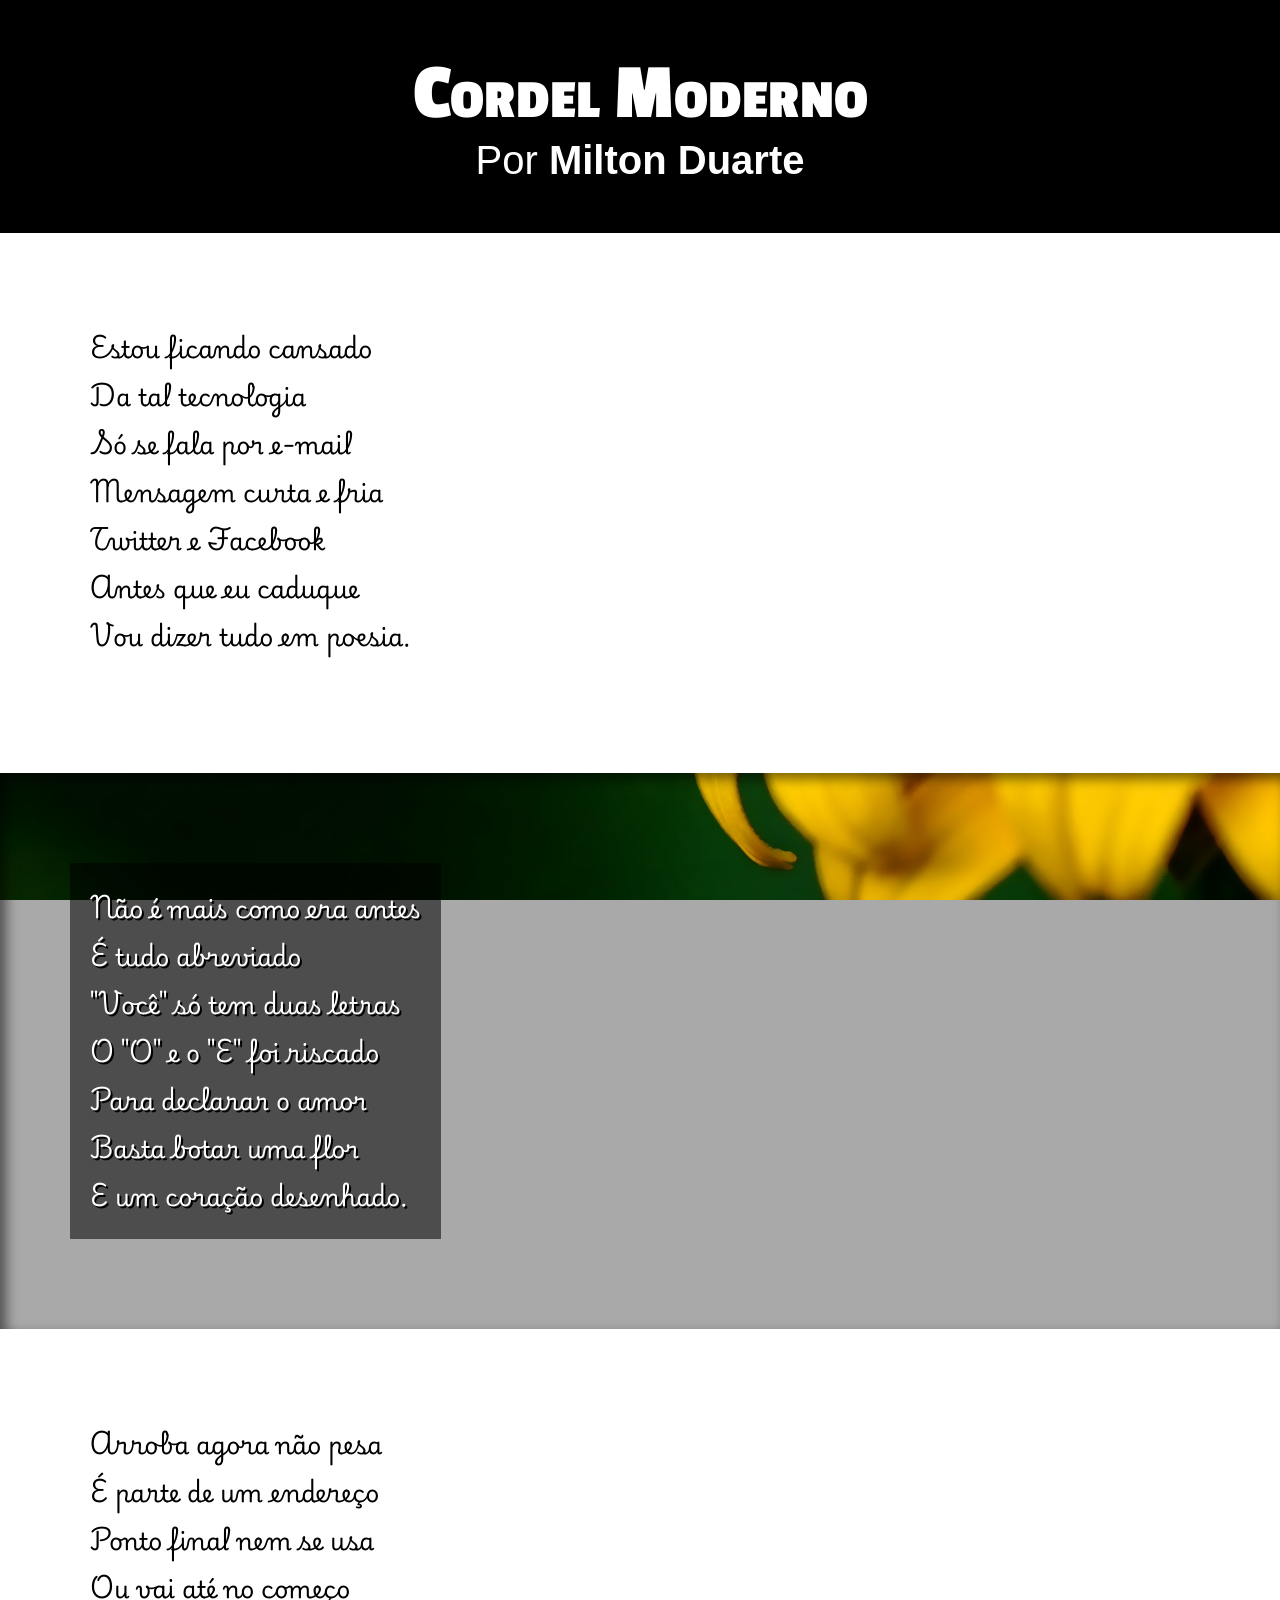
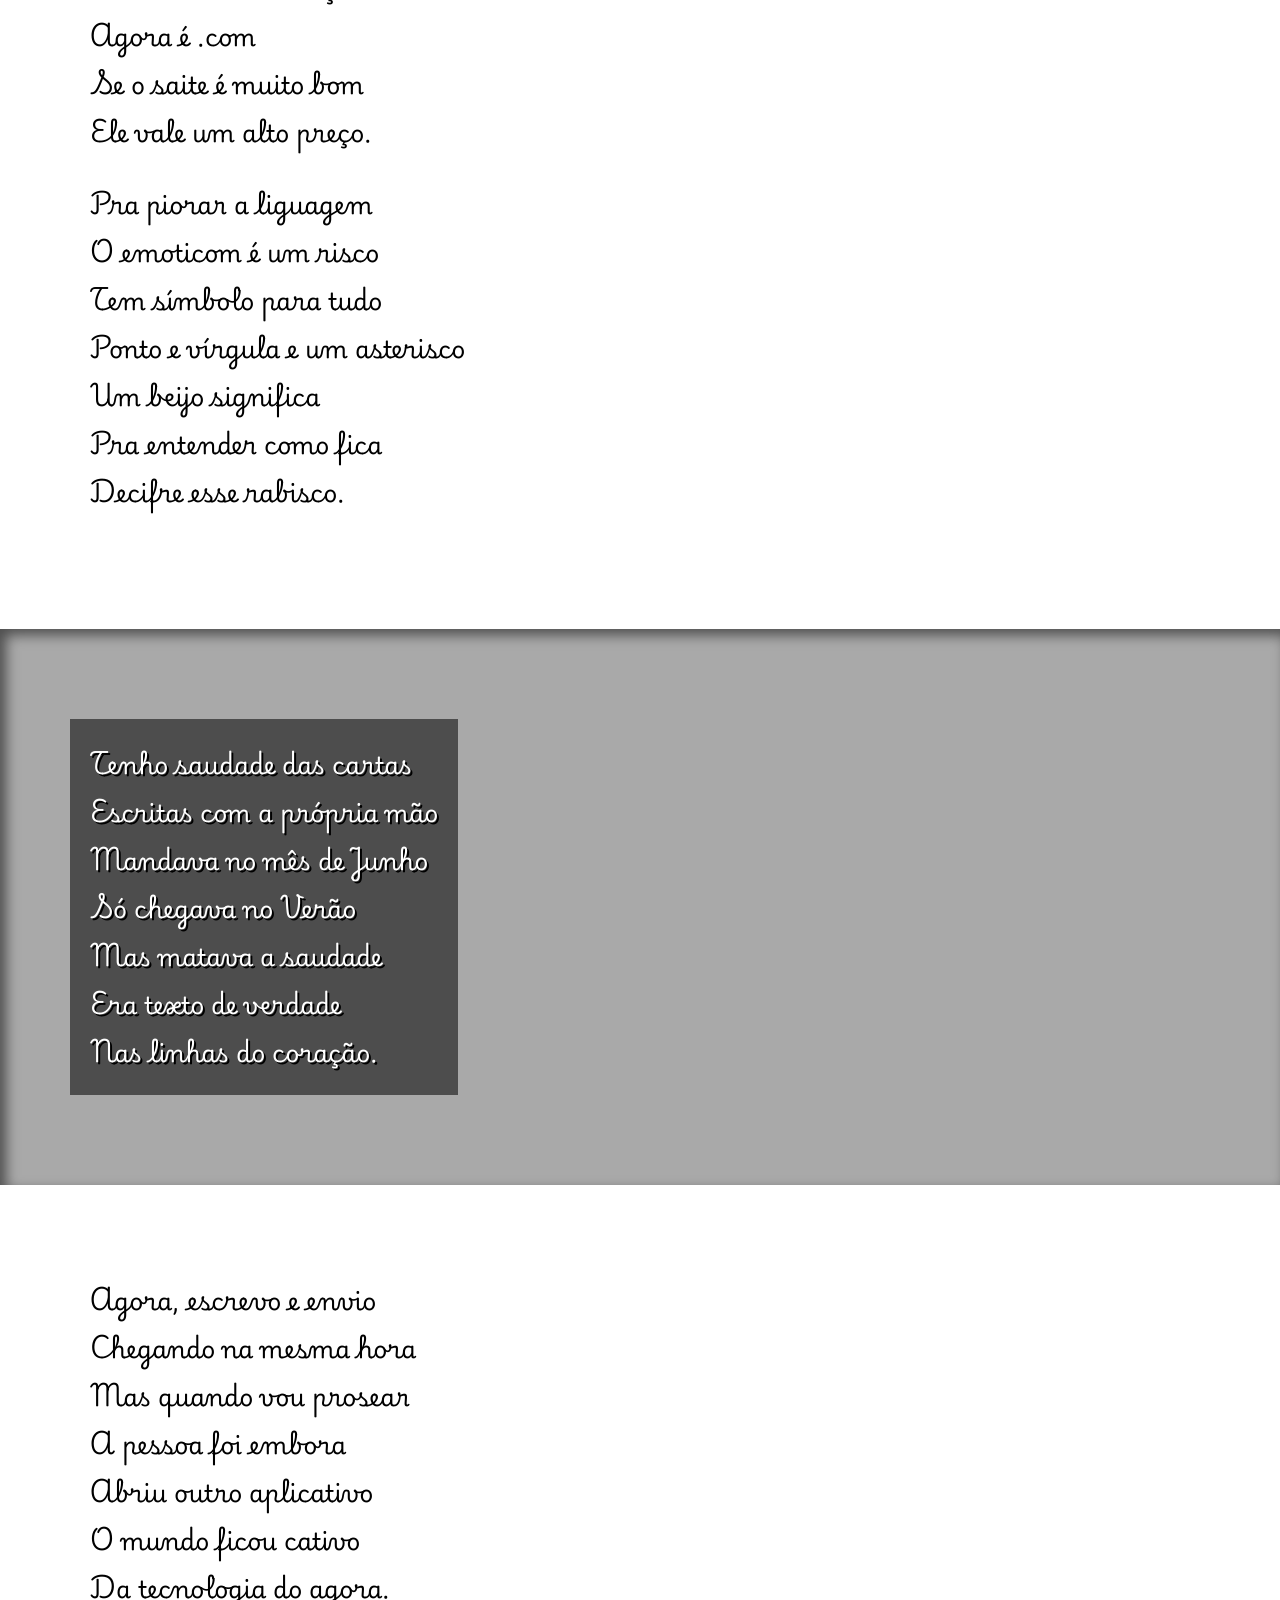
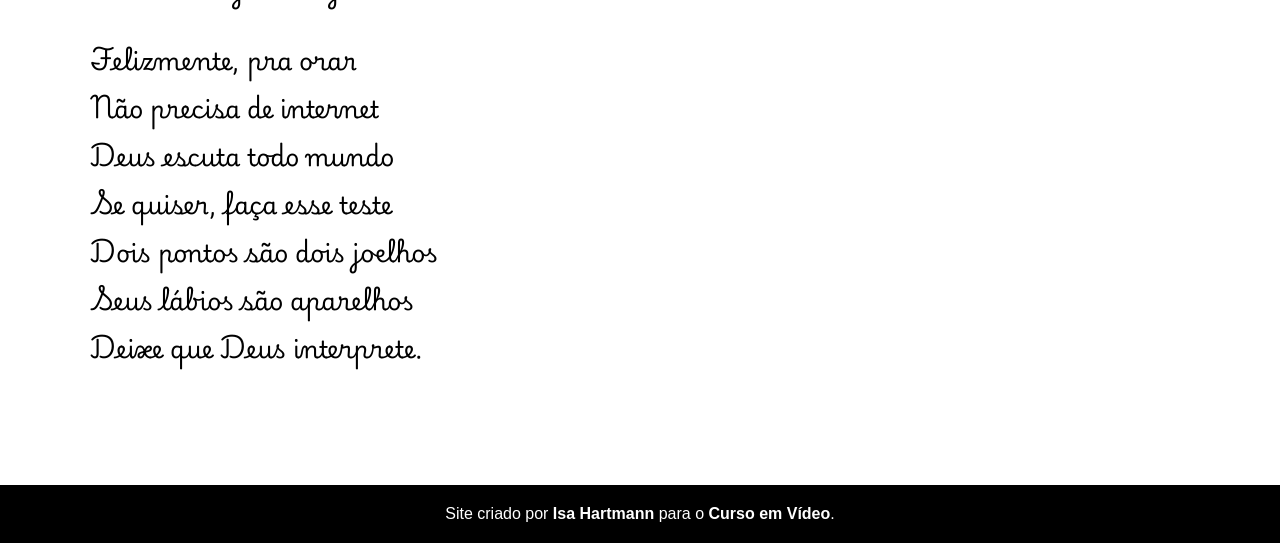
<file: m03/cap-20/projeto-cordel/index.html>
<!DOCTYPE html>
<html lang="pt-br">
<head>
    <meta charset="UTF-8">
    <meta name="viewport" content="width=device-width, initial-scale=1.0">
    <title>Cordel Moderno</title>
    <link rel="stylesheet" href="estilo/style.css">
</head>
<body>
    <header>
        <h1>Cordel Moderno</h1>
        <p>Por <a href="https://www.recantodasletras.com.br/poesias/3186743" target="_blank">Milton Duarte</a></p>
    </header>

    <section class="normal">
        <p>
            Estou ficando cansado <br>
            Da tal tecnologia <br>
            Só se fala por e-mail <br>
            Mensagem curta e fria <br>
            Twitter e Facebook <br>
            Antes que eu caduque <br>
            Vou dizer tudo em poesia.
        </p>
    </section>

    <section class="imagem" id="img01">
        <p>
            Não é mais como era antes <br>
            É tudo abreviado <br>
            "Você" só tem duas letras <br>
            O "O" e o "E" foi riscado <br>
            Para declarar o amor <br>
            Basta botar uma flor <br>
            E um coração desenhado.
        </p>
    </section>


    <section class="normal">
        <p>
            Arroba agora não pesa <br>
            É parte de um endereço <br>
            Ponto final nem se usa <br>
            Ou vai até no começo <br>
            Agora é .com <br>
            Se o saite é muito bom <br>
            Ele vale um alto preço. <br>
        </p>

        <p>
            Pra piorar a liguagem <br>
            O emoticom é um risco <br>
            Tem símbolo para tudo <br>
            Ponto e vírgula e um asterisco <br>
            Um beijo significa <br>
            Pra entender como fica <br>
            Decifre esse rabisco.
        </p>
    </section>

    <section class="imagem" id="img02">
        <p>
            Tenho saudade das cartas <br>
            Escritas com a própria mão <br>
            Mandava no mês de Junho<br>
            Só chegava no Verão<br>
            Mas matava a saudade<br>
            Era texto de verdade<br>
            Nas linhas do coração.
        </p>
    </section>

    <section class="normal">
        <p>
            Agora, escrevo e envio<br>
            Chegando na mesma hora<br>
            Mas quando vou prosear<br>
            A pessoa foi embora<br>
            Abriu outro aplicativo<br>
            O mundo ficou cativo<br>
            Da tecnologia do agora.<br>
        </p>

        <p>
            Felizmente, pra orar<br>
            Não precisa de internet<br>
            Deus escuta todo mundo<br>
            Se quiser, faça esse teste<br>
            Dois pontos são dois joelhos<br>
            Seus lábios são aparelhos<br>
            Deixe que Deus interprete.
        </p>
    </section>

    <footer>
        <p>Site criado por <a href="https://github.com/ikahartmann" target="_blank">Isa Hartmann</a> para o <a href="https://www.cursoemvideo.com/" target="_blank">Curso em Vídeo</a>.</p>
    </footer>
</body>
</html>
</file>
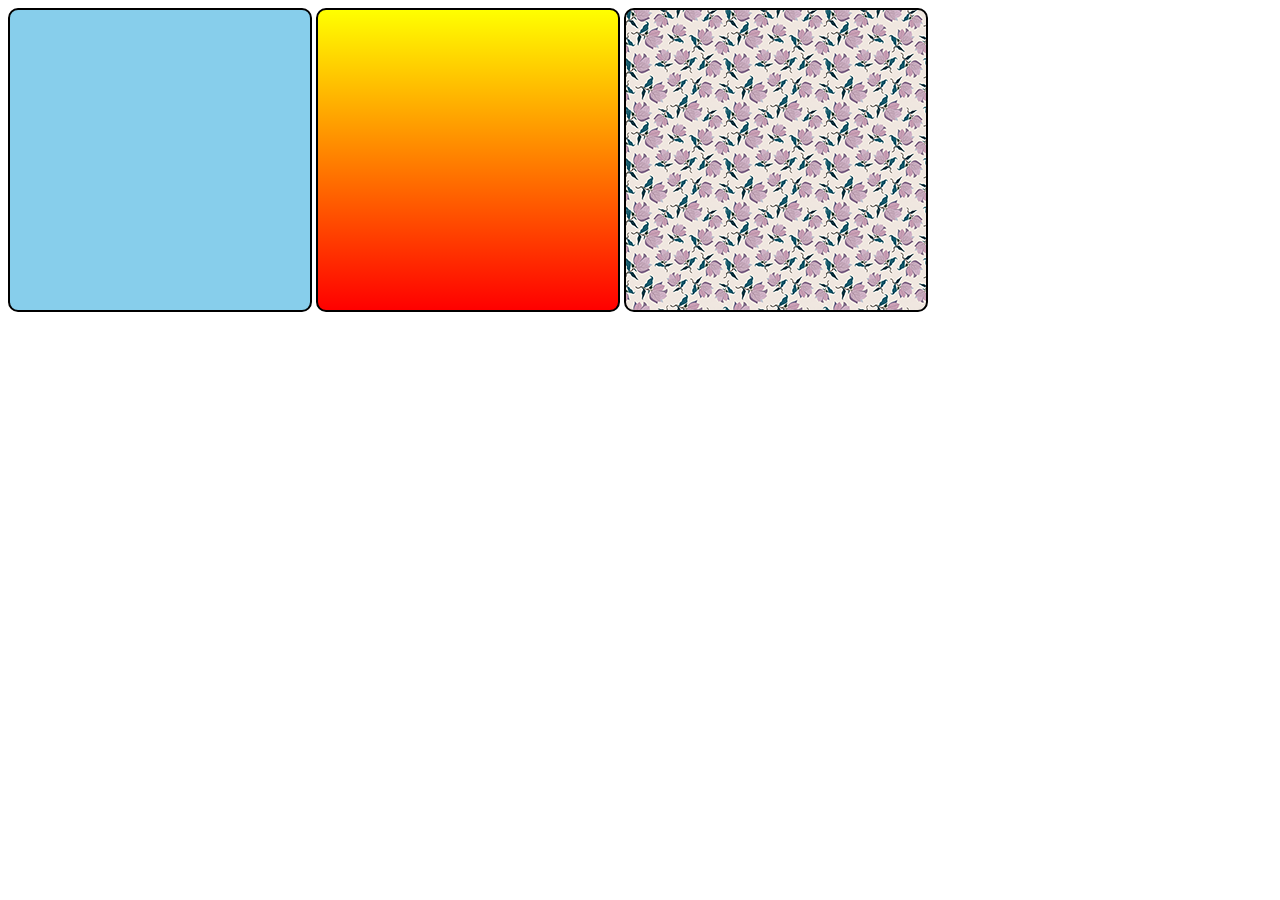
<file: m03/exerc022/fundo001.html>
<!DOCTYPE html>
<html lang="pt-br">
<head>
    <meta charset="UTF-8">
    <meta name="viewport" content="width=device-width, initial-scale=1.0">
    <title>Teste de Imagem de Fundo</title>
    <style>
        div.quadrado {
            display: inline-block;
            border: 2px solid black;
            border-radius: 10px;
            background-color: lightgray;
            width: 300px;
            height: 300px;
        }

        div#q1{
            background-color: skyblue;
        }

        div#q2{
            background-image: linear-gradient(to bottom, yellow, red);
        }

        div#q3{
            background-image: url('imagens/pattern003.png');
        }
    </style>
</head>
<body>
    <div class="quadrado" id="q1">

    </div>
    <div class="quadrado" id="q2">

    </div>
    <div class="quadrado" id="q3">

    </div>
</body>
</html>
</file>
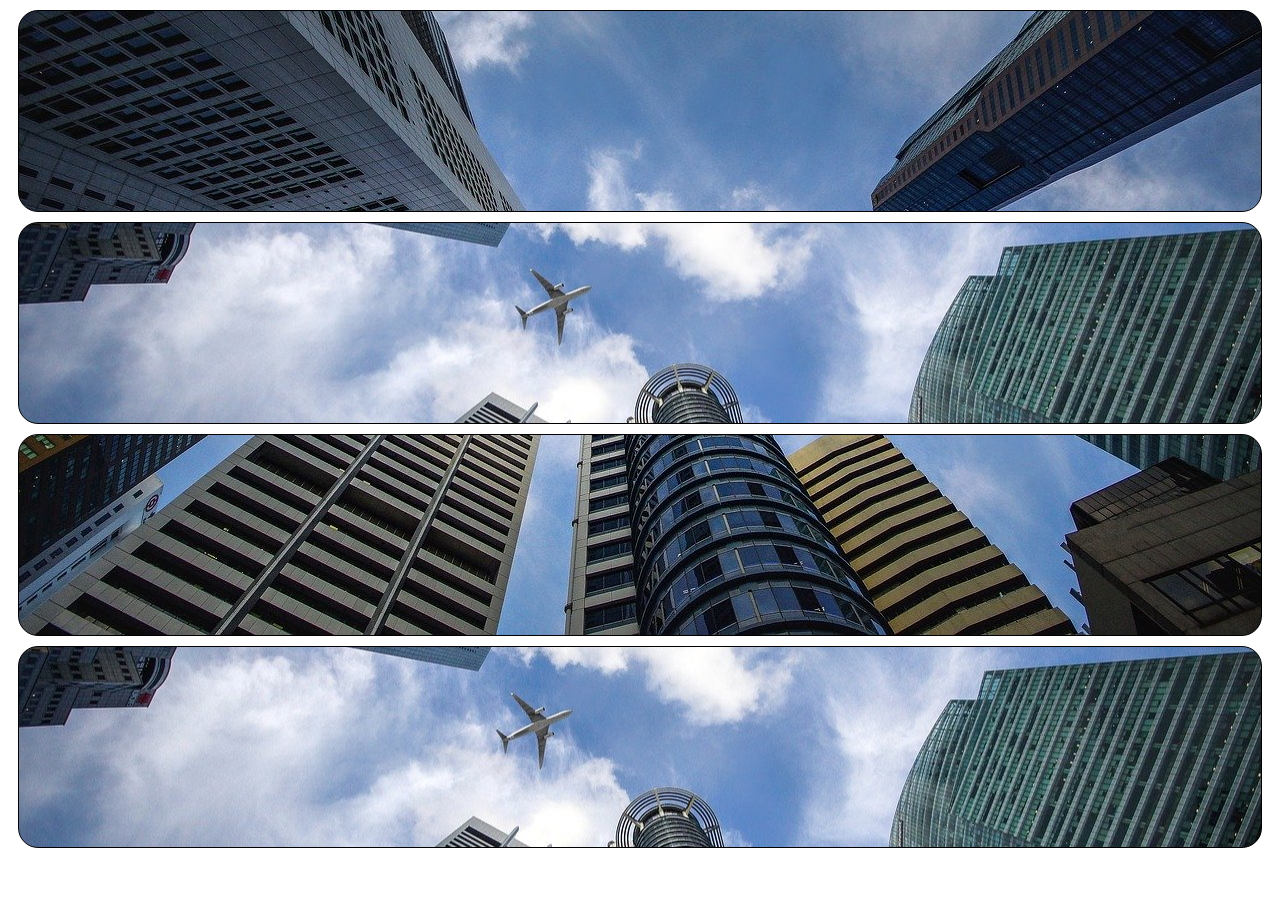
<file: m03/exerc022/fundo003.html>
<!DOCTYPE html>
<html lang="pt-br">
<head>
    <meta charset="UTF-8">
    <meta name="viewport" content="width=device-width, initial-scale=1.0">
    <title>Posição dos Fundos</title>
    <style>
        div.bloco {
            background-image: url('imagens/wallpaper002.jpg');
            height: 200px;
            border: 1px solid black;
            border-radius: 20px;
            margin: 10px;
        }

        div#q1{
            background-position: left top;
        }

        div#q2{
            background-position: left center;
        }

        div#q3{
            background-position: right bottom;
        }

        div#q4{
            background-position: center center;
        }
    </style>
</head>
<body>
    <div class="bloco" id="q1">

    </div>

    <div class="bloco" id="q2">
        
    </div>

    <div class="bloco" id="q3">
        
    </div>

    <div class="bloco" id="q4">
        
    </div>
</body>
</html>
</file>
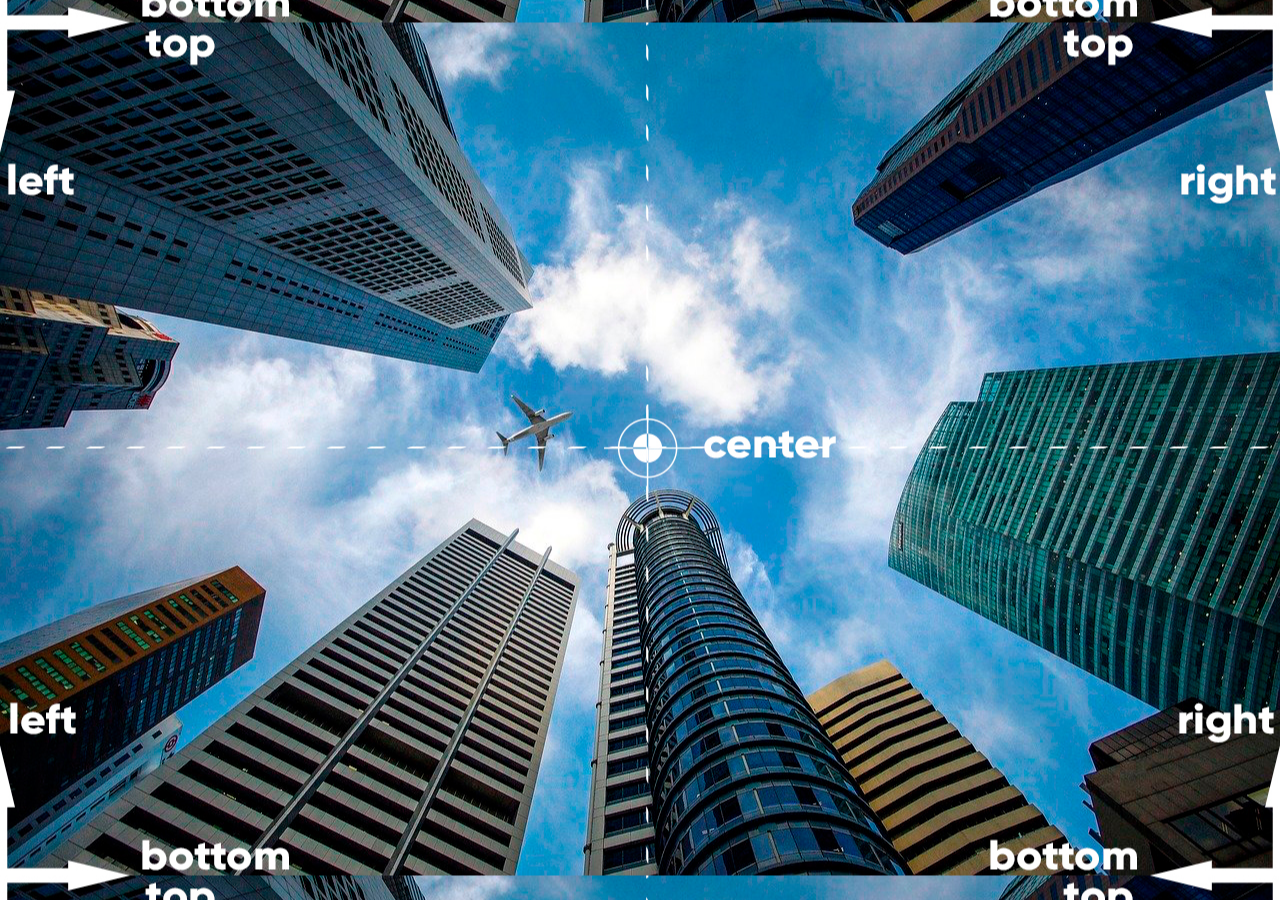
<file: m03/exerc022/fundo005.html>
<!DOCTYPE html>
<html lang="pt-BR">
<head>
    <meta charset="UTF-8">
    <meta name="viewport" content="width=device-width, initial-scale=1.0">
    <title>Posicionamento 2</title>
    <style>
        body {
            height: 98vh;
            background-image: url('imagens/wallpaper003.jpg');
            background-position: center center;
            
        }
    </style>
</head>
<body>
    
</body>
</html>
</file>
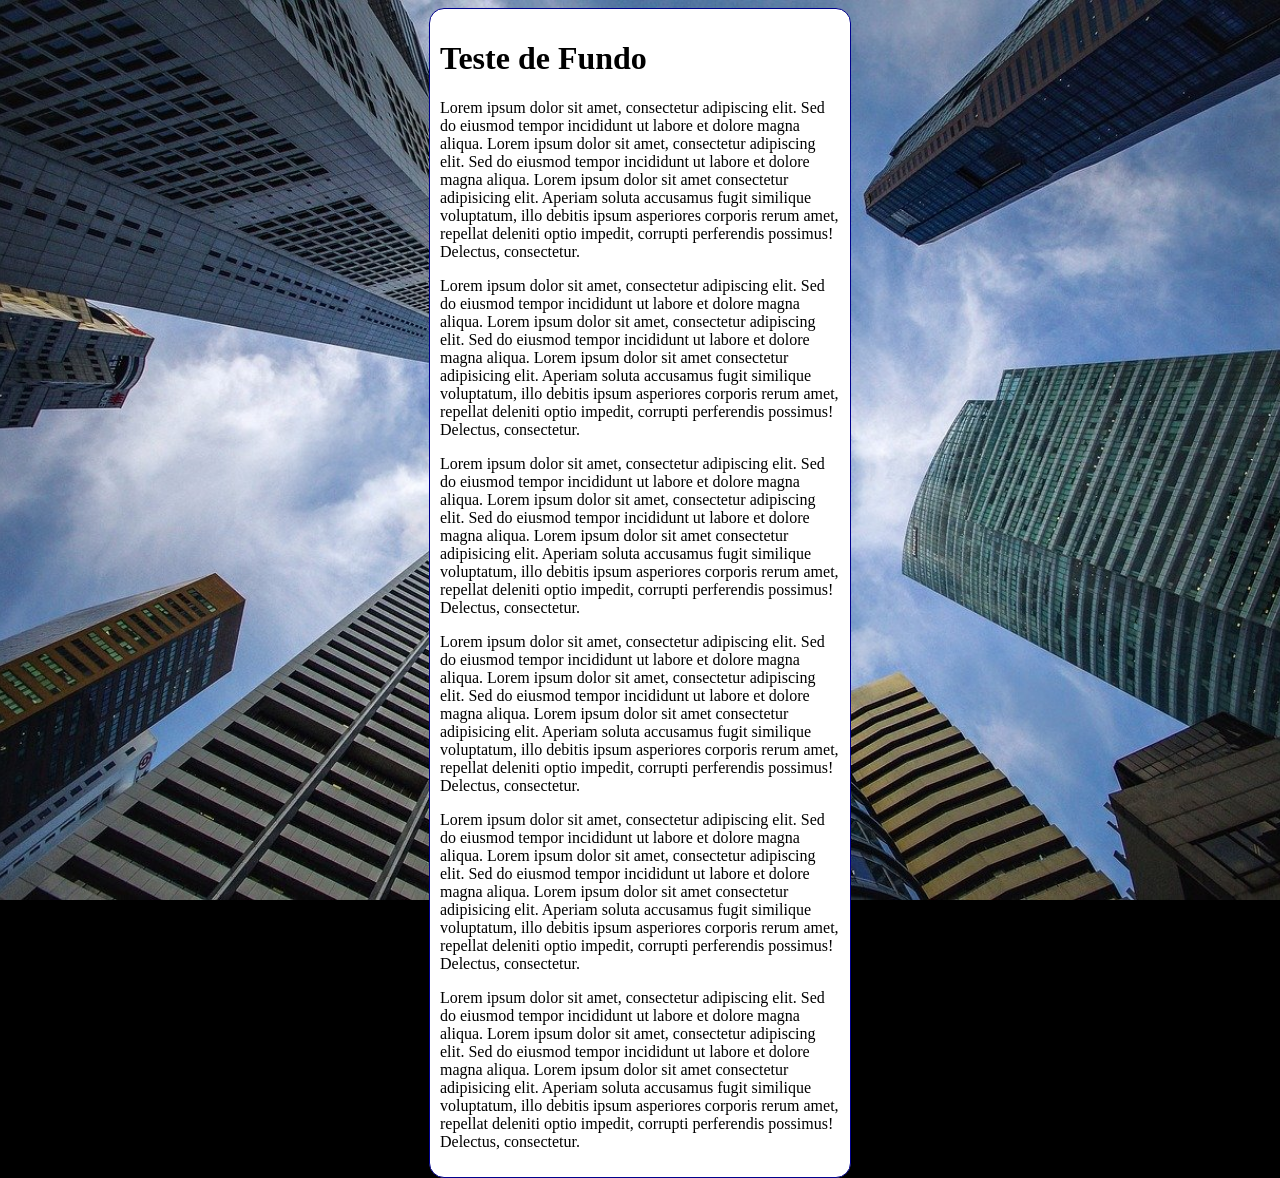
<file: m03/exerc022/fundo006.html>
<!DOCTYPE html>
<html lang="pt-br">
<head>
    <meta charset="UTF-8">
    <meta name="viewport" content="width=device-width, initial-scale=1.0">
    <title>Fundo Fixo de Tela</title>
    <style>
        body {
            height: 100vh;
            /*background-color: black;
            background-image: url('imagens/wallpaper002.jpg');
            background-position: center center;
            background-repeat: no-repeat;
            background-size: cover;
            background-attachment: fixed;*/

            background: black url('imagens/wallpaper002.jpg') center center no-repeat fixed;
            background-size: cover;
        }
        
        main {
            background-color: white;
            max-width: 400px;
            padding: 10px;
            margin: auto;
            border: 1px solid darkblue;
            border-radius: 15px;
        }
    </style>
</head>
<body>
    <main>
        <h1>Teste de Fundo</h1>
        <p>Lorem ipsum dolor sit amet, consectetur adipiscing elit. Sed do eiusmod tempor incididunt ut labore et dolore magna aliqua. Lorem ipsum dolor sit amet, consectetur adipiscing elit. Sed do eiusmod tempor incididunt ut labore et dolore magna aliqua. Lorem ipsum dolor sit amet consectetur adipisicing elit. Aperiam soluta accusamus fugit similique voluptatum, illo debitis ipsum asperiores corporis rerum amet, repellat deleniti optio impedit, corrupti perferendis possimus! Delectus, consectetur.</p>
        <p>Lorem ipsum dolor sit amet, consectetur adipiscing elit. Sed do eiusmod tempor incididunt ut labore et dolore magna aliqua. Lorem ipsum dolor sit amet, consectetur adipiscing elit. Sed do eiusmod tempor incididunt ut labore et dolore magna aliqua. Lorem ipsum dolor sit amet consectetur adipisicing elit. Aperiam soluta accusamus fugit similique voluptatum, illo debitis ipsum asperiores corporis rerum amet, repellat deleniti optio impedit, corrupti perferendis possimus! Delectus, consectetur.</p>
        <p>Lorem ipsum dolor sit amet, consectetur adipiscing elit. Sed do eiusmod tempor incididunt ut labore et dolore magna aliqua. Lorem ipsum dolor sit amet, consectetur adipiscing elit. Sed do eiusmod tempor incididunt ut labore et dolore magna aliqua. Lorem ipsum dolor sit amet consectetur adipisicing elit. Aperiam soluta accusamus fugit similique voluptatum, illo debitis ipsum asperiores corporis rerum amet, repellat deleniti optio impedit, corrupti perferendis possimus! Delectus, consectetur.</p>
        <p>Lorem ipsum dolor sit amet, consectetur adipiscing elit. Sed do eiusmod tempor incididunt ut labore et dolore magna aliqua. Lorem ipsum dolor sit amet, consectetur adipiscing elit. Sed do eiusmod tempor incididunt ut labore et dolore magna aliqua. Lorem ipsum dolor sit amet consectetur adipisicing elit. Aperiam soluta accusamus fugit similique voluptatum, illo debitis ipsum asperiores corporis rerum amet, repellat deleniti optio impedit, corrupti perferendis possimus! Delectus, consectetur.</p>
        <p>Lorem ipsum dolor sit amet, consectetur adipiscing elit. Sed do eiusmod tempor incididunt ut labore et dolore magna aliqua. Lorem ipsum dolor sit amet, consectetur adipiscing elit. Sed do eiusmod tempor incididunt ut labore et dolore magna aliqua. Lorem ipsum dolor sit amet consectetur adipisicing elit. Aperiam soluta accusamus fugit similique voluptatum, illo debitis ipsum asperiores corporis rerum amet, repellat deleniti optio impedit, corrupti perferendis possimus! Delectus, consectetur.</p>
        <p>Lorem ipsum dolor sit amet, consectetur adipiscing elit. Sed do eiusmod tempor incididunt ut labore et dolore magna aliqua. Lorem ipsum dolor sit amet, consectetur adipiscing elit. Sed do eiusmod tempor incididunt ut labore et dolore magna aliqua. Lorem ipsum dolor sit amet consectetur adipisicing elit. Aperiam soluta accusamus fugit similique voluptatum, illo debitis ipsum asperiores corporis rerum amet, repellat deleniti optio impedit, corrupti perferendis possimus! Delectus, consectetur.</p>
    </main>
</body>
</html>
</file>
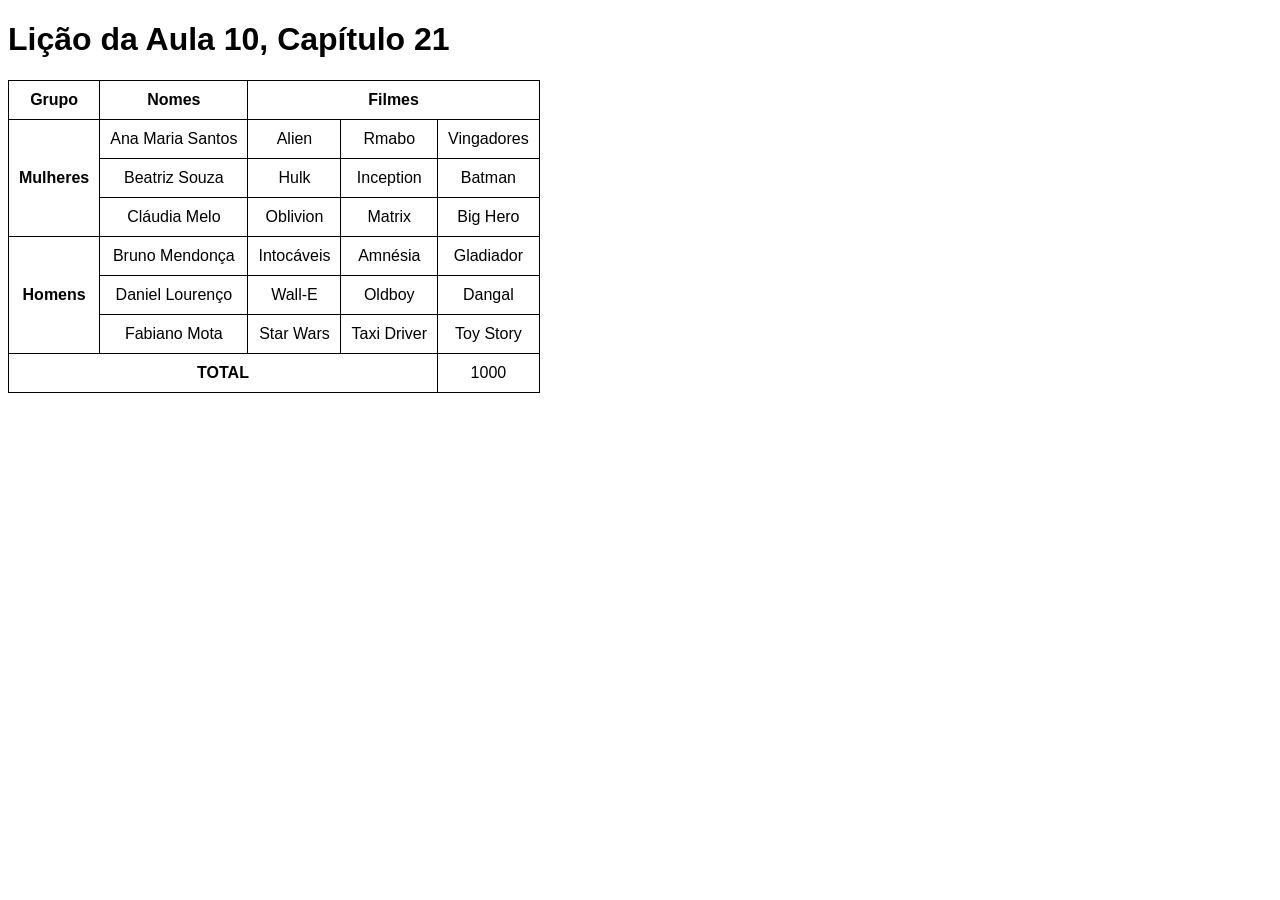
<file: m03/cap-21/aula-10/tabela-filmes.html>
<!DOCTYPE html>
<html lang="pt-br">
<head>
    <meta charset="UTF-8">
    <meta name="viewport" content="width=device-width, initial-scale=1.0">
    <title>Lição de Tabelas - Aula 10</title>
    <style>
        body {
            font-family: Arial, Helvetica, sans-serif;
        }

        table {
            border-collapse: collapse;
        }

        th {
            font-weight: bolder;
        }

        th, td {
            padding: 10px;
            border: 1px solid black;
            text-align: center;
        }
    </style>
</head>
<body>
    <h1>Lição da Aula 10, Capítulo 21</h1>
    <table>
        <thead>
            <tr>
                <th scope="col">Grupo</th>
                <th scope="col">Nomes</th>
                <th colspan="3" scope="colgroup">Filmes</th>
            </tr>
        </thead>
        <tfoot>
            <th colspan="4" scope="row ">TOTAL</th>
            <td>1000</td>
        </tfoot>
        <tbody>
            <tr>
                <th rowspan="3" scope="rowgroup">Mulheres</th>
                <td>Ana Maria Santos</td>
                <td>Alien</td>
                <td>Rmabo</td>
                <td>Vingadores</td>
            </tr>
            <tr>
                <td>Beatriz Souza</td>
                <td>Hulk</td>
                <td>Inception</td>
                <td>Batman</td>
            </tr>
            <tr>
                <td>Cláudia Melo</td>
                <td>Oblivion</td>
                <td> Matrix</td>
                <td>Big Hero</td>
            </tr>
            <tr>
                <th rowspan="3" scope="rowgroup">Homens</th>
                <td>Bruno Mendonça</td>
                <td>Intocáveis</td>
                <td>Amnésia</td>
                <td>Gladiador</td>
            </tr>
            <tr>
                <td>Daniel Lourenço</td>
                <td>Wall-E</td>
                <td>Oldboy</td>
                <td>Dangal</td>
            </tr>
            <tr>
                <td>Fabiano Mota</td>
                <td>Star Wars</td>
                <td>Taxi Driver</td>
                <td>Toy Story</td>
            </tr>
        </tbody>
    </table>
</body>
</html>
</file>
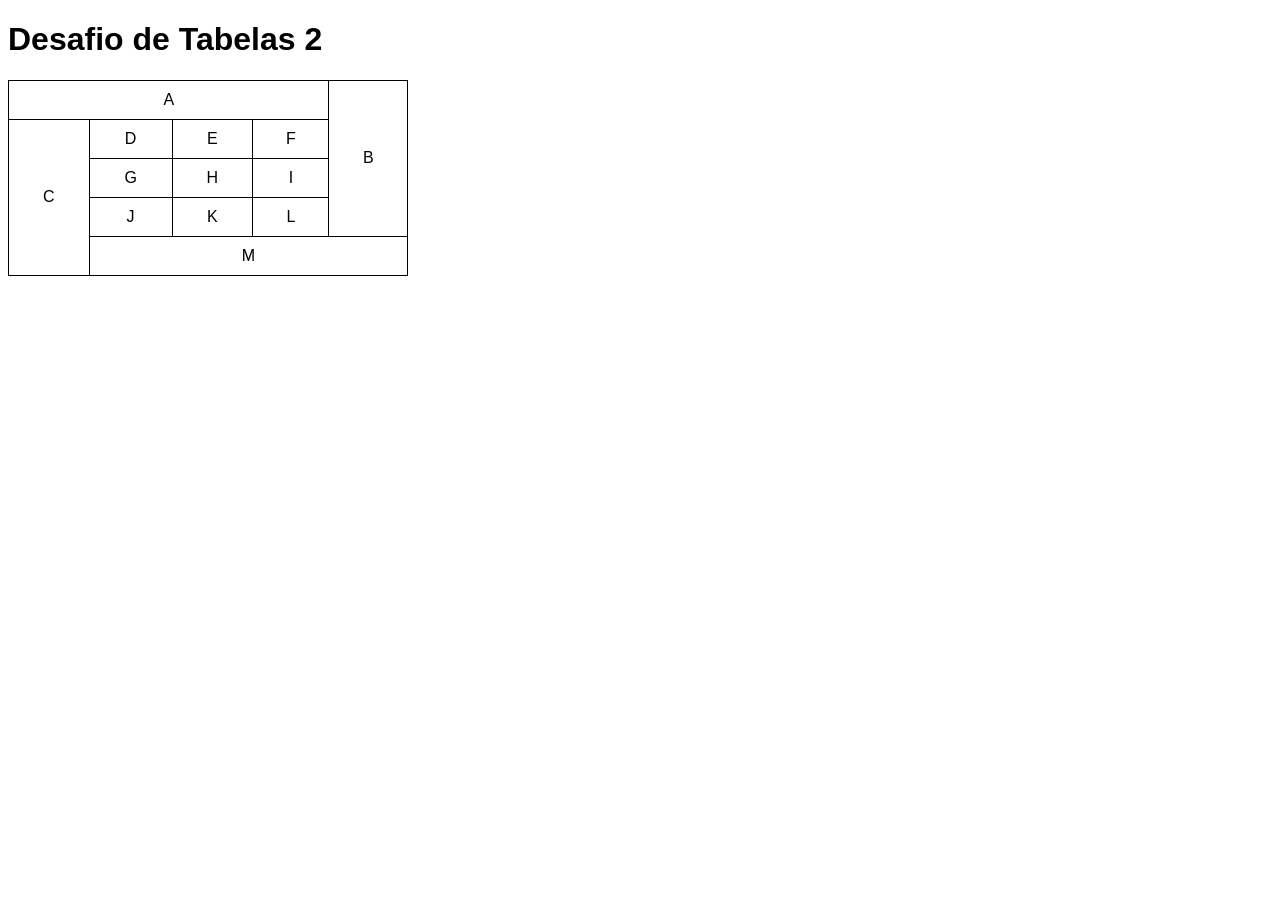
<file: m03/cap-21/desafio13/tabela-desafio-13-2.html>
<!DOCTYPE html>
<html lang="pt-br">
<head>
    <meta charset="UTF-8">
    <meta name="viewport" content="width=device-width, initial-scale=1.0">
    <title>Segundo Desafio de Tabelas</title>
    <style>
        body {
            font-family: Arial, Helvetica, sans-serif;
        }

        table {
            border-collapse: collapse;
            width: 400px;
        }

        td {
            border: 1px solid black;
            padding: 10px;
            text-align: center;
        }
    </style>
</head>
<body>
    <h1>Desafio de Tabelas 2</h1>
    <table>
        <tr>
            <td colspan="4">A</td>
            <td rowspan="4">B</td>
        </tr>
        <tr>
            <td rowspan="4">C</td>
            <td>D</td>
            <td>E</td>
            <td>F</td>
        </tr>
        <tr>
            <td>G</td>
            <td>H</td>
            <td>I</td>
        </tr>
        <tr>
            <td>J</td>
            <td>K</td>
            <td>L</td>
        </tr>
        <tr>
            <td colspan="4">M</td>
        </tr>
    </table>
</body>
</html>
</file>
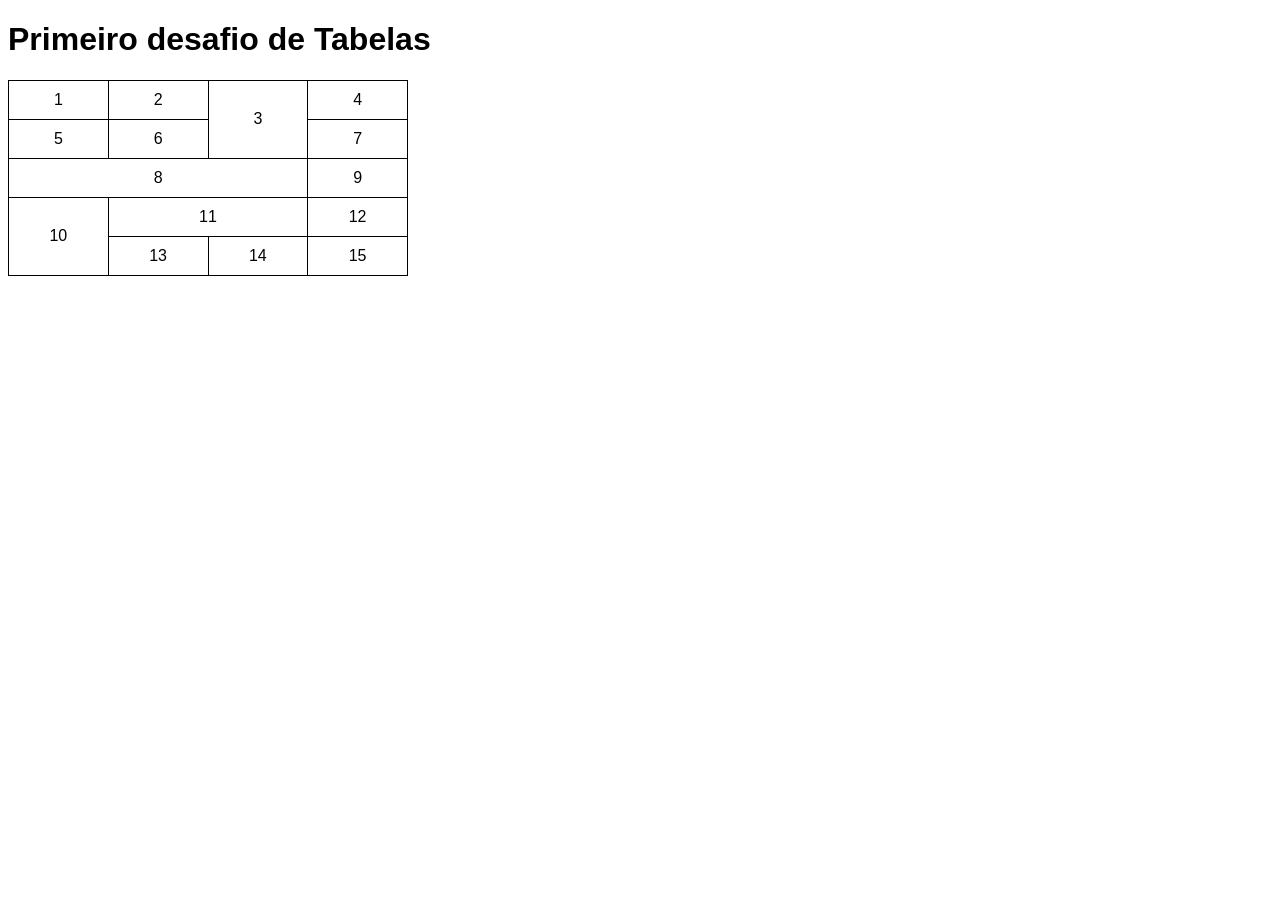
<file: m03/cap-21/desafio13/tabela-desafio01.html>
<!DOCTYPE html>
<html lang="pt-br">
<head>
    <meta charset="UTF-8">
    <meta name="viewport" content="width=device-width, initial-scale=1.0">
    <title>Desafio de Tabela 1</title>
    <style>
        body {
            font-family: Arial, sans-serif;
        }

        table {
            border-collapse: collapse;
            width: 400px;
        }

        td {
            border: 1px solid black;
            padding: 10px;
            text-align: center;
        }
    </style>
</head>
<body>
    <h1>Primeiro desafio de Tabelas</h1>

    <table>
        <tr>
            <td>1</td>
            <td>2</td>
            <td rowspan="2">3</td>
            <td>4</td>
        </tr>
        <tr>
            <td>5</td>
            <td>6</td>
            <td>7</td>
        </tr>
        <tr>
            <td colspan="3">8</td>
            <td>9</td>
        </tr>
        <tr>
            <td rowspan="2">10</td>
            <td colspan="2">11</td>
            <td>12</td>
        </tr>
        <tr>
            <td>13</td>
            <td>14</td>
            <td>15</td>
        </tr>
    </table>
</body>
</html>
</file>
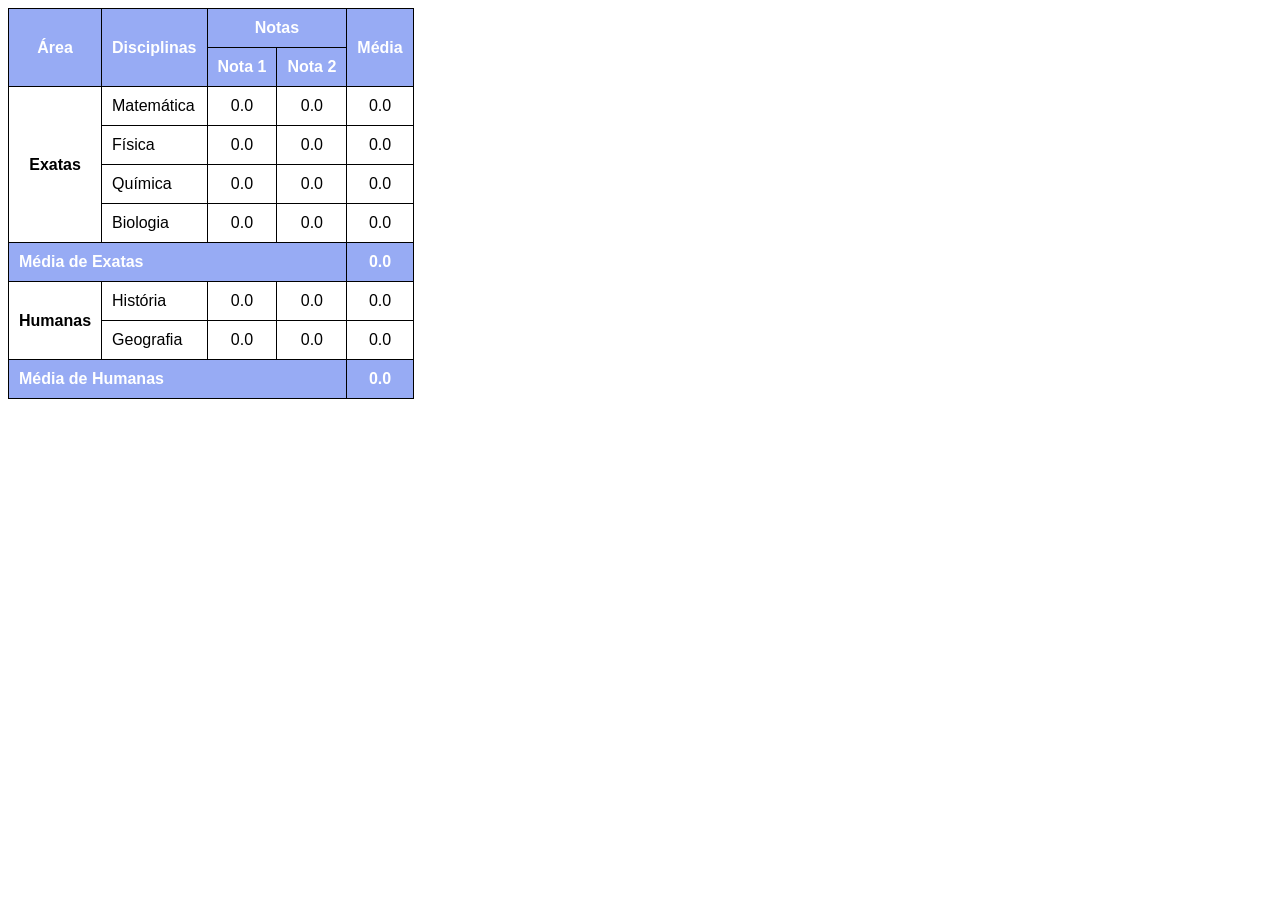
<file: m03/cap-21/desafio14/tabela-notas.html>
<!DOCTYPE html>
<html lang="pt-br">
<head>
    <meta charset="UTF-8">
    <meta name="viewport" content="width=device-width, initial-scale=1.0">
    <title>Boletim</title>
    <style>
        body {
            font-family: Arial, Helvetica, sans-serif;
        }
        table {
            border-collapse: collapse;
        }
        th, td {
            border: 1px solid black;
            padding: 10px;
        }
        .centro {
            text-align: center;
        }

        .esquerda {
            text-align: left;
        }

        .cabecalho {
            background-color: #97abf4;
            color: white;
        }

        .realce {
            font-weight: bolder;
        }
    </style>
</head>
<body>
    <table>
        <tr class="cabecalho">
            <th rowspan="2" scope="col">Área</th>
            <th rowspan="2" scope="col">Disciplinas</th>
            <th colspan="2" scope="colgroup">Notas</th>
            <th rowspan="2" scope="col">Média</th>
        </tr>
        <tr class="cabecalho">
            <th scope="col">Nota 1</th>
            <th scope="col">Nota 2</th>
        </tr>
        <tr>
            <th rowspan="4" scope="rowgroup">Exatas</th>
            <td>Matemática</td>
            <td class="centro">0.0</td>
            <td class="centro">0.0</td>
            <td class="centro">0.0</td>
        </tr>
        <tr>
            <td>Física</td>
            <td class="centro">0.0</td>
            <td class="centro">0.0</td>
            <td class="centro">0.0</td>
        </tr>
        <tr>
            <td>Química</td>
            <td class="centro">0.0</td>
            <td class="centro">0.0</td>
            <td class="centro">0.0</td>
        </tr>
        <tr>
            <td>Biologia</td>
            <td class="centro">0.0</td>
            <td class="centro">0.0</td>
            <td class="centro">0.0</td>
        </tr>
        <tr class="cabecalho">
            <th colspan="4" scope="row" class="esquerda">Média de Exatas</th>
            <td class="centro realce">0.0</td>
        </tr>
        <tr>
            <th rowspan="2" scope="rowgroup">Humanas</th>
            <td>História</td>
            <td class="centro">0.0</td>
            <td class="centro">0.0</td>
            <td class="centro">0.0</td>
        </tr>
        <tr>
            <td>Geografia</td>
            <td class="centro">0.0</td>
            <td class="centro">0.0</td>
            <td class="centro">0.0</td>
        </tr>
        <tr class="cabecalho">
            <th colspan="4" scope="rowgroup" class="esquerda">Média de Humanas</th>
            <td class="centro realce">0.0</td>
        </tr>
    </table>

</body>
</html>
</file>
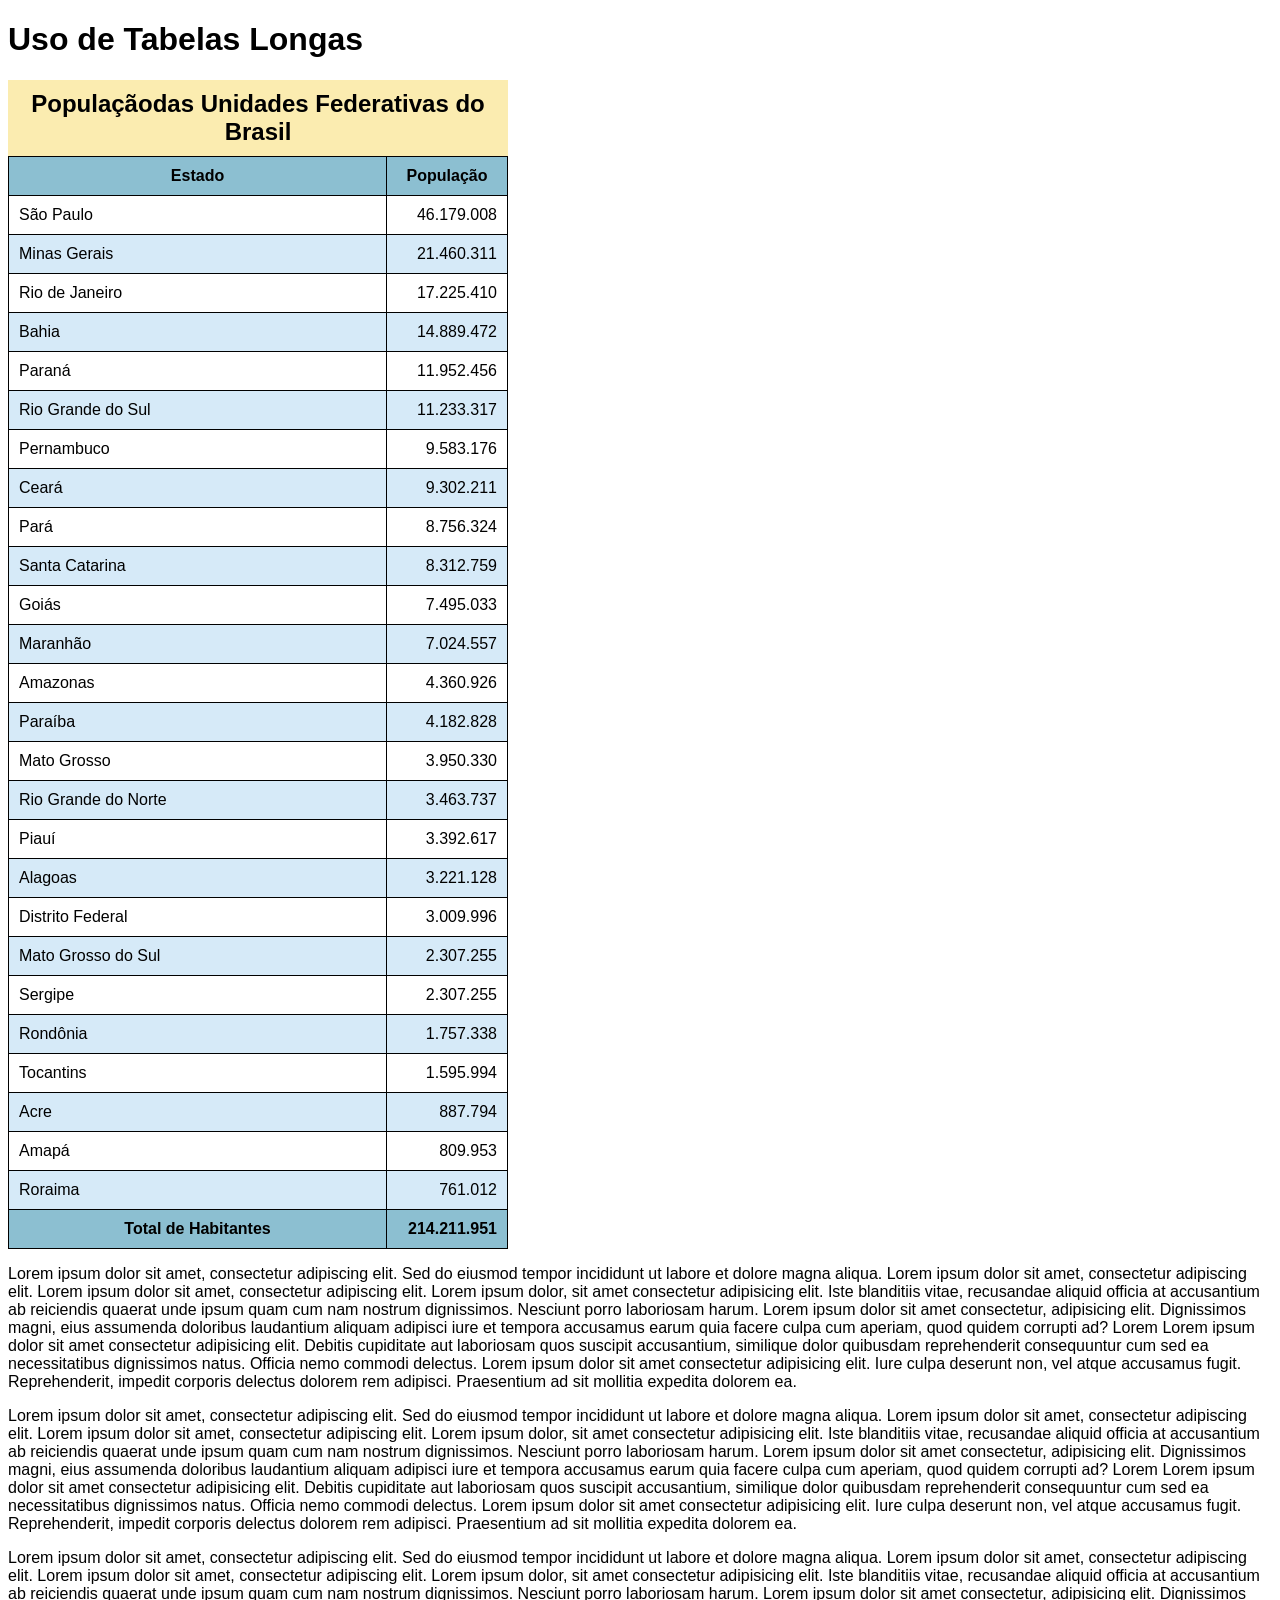
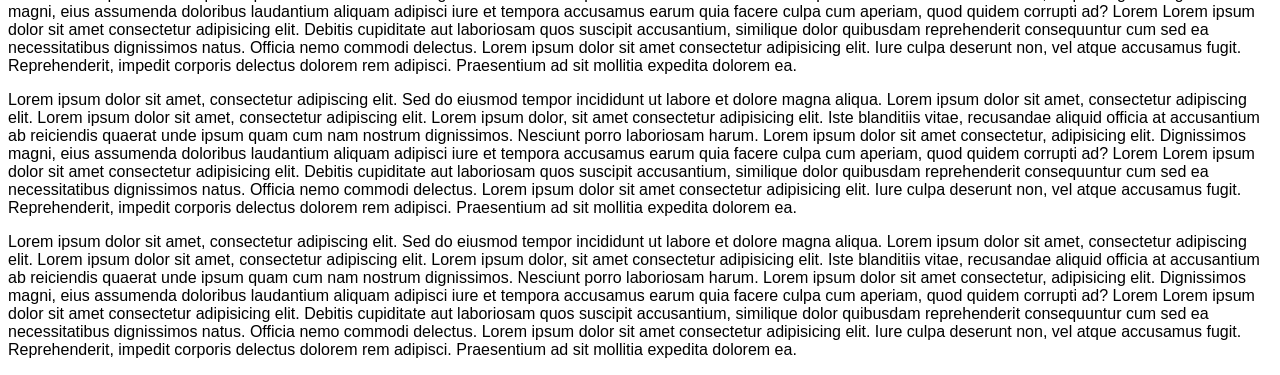
<file: m03/cap-21/exerc-023/tabela002.html>
<!DOCTYPE html>
<html lang="pt-br">
<head>
    <meta charset="UTF-8">
    <meta name="viewport" content="width=device-width, initial-scale=1.0">
    <title>Tabelas Longas</title>
    <style>
        body {
            font-family: Arial, Helvetica, sans-serif;

        }

        table {
            width: 500px;
            border-collapse: collapse;
            position: relative;
        }

        caption {
            font-size: 1.5em;
            font-weight: bold;
            padding: 10px;
            background-color: rgb(251, 236, 176);
        }

        td, th {
            border: 1px solid black;
            padding: 10px;
        }

        thead > tr > th {
            position: sticky;
            top: -1px;
            background-color:rgb(140, 191, 209)
        }

        thead, tfoot {
            background-color: rgb(140, 191, 209);
        }

        tbody tr:nth-child(2n) {
            background-color: rgb(214, 234, 248);
        }

        td.num {
            text-align: right;
        }

    </style>
</head>
<body>
    <h1>Uso de Tabelas Longas</h1>

    <table>
        <caption>Populaçãodas Unidades Federativas do Brasil</caption>
        <thead>
            <tr>
                <th scope="col">Estado</th>
                <th scope="col" style="width: 100px;">População</th>
            </tr>
        </thead>
        <tbody>
            <tr>
                <td>São Paulo</td>
                <td class="num">46.179.008</td>
            </tr>
            <tr>
                <td>Minas Gerais</td>
                <td class="num">21.460.311</td>
            </tr>
            <tr>
                <td>Rio de Janeiro</td>
                <td class="num">17.225.410</td>
            </tr>
            <tr>
                <td>Bahia</td>
                <td class="num">14.889.472</td>
            </tr>
            <tr>
                <td>Paraná</td>
                <td class="num">11.952.456</td>
            </tr>
            <tr>
                <td>Rio Grande do Sul</td>
                <td class="num">11.233.317</td>
            </tr>
            <tr>
                <td>Pernambuco</td>
                <td class="num">9.583.176</td>
            </tr>
            <tr>
                <td>Ceará</td>
                <td class="num">9.302.211</td>
            </tr>
            <tr>
                <td>Pará</td>
                <td class="num">8.756.324</td>
            </tr>
            <tr>
                <td>Santa Catarina</td>
                <td class="num">8.312.759</td>
            </tr>
            <tr>
                <td>Goiás</td>
                <td class="num">7.495.033</td>
            </tr>
            <tr>
                <td>Maranhão</td>
                <td class="num">7.024.557</td>
            </tr>
            <tr>
                <td>Amazonas</td>
                <td class="num">4.360.926</td>
            </tr>
            <tr>
                <td>Paraíba</td>
                <td class="num">4.182.828</td>
            </tr>
            <tr>
                <td>Mato Grosso</td>
                <td class="num">3.950.330</td>
            </tr>
            <tr>
                <td>Rio Grande do Norte</td>
                <td class="num">3.463.737</td>
            </tr>
            <tr>
                <td>Piauí</td>
                <td class="num">3.392.617</td>
            </tr>
            <tr>
                <td>Alagoas</td>
                <td class="num">3.221.128</td>
            </tr>
            <tr>
                <td>Distrito Federal</td>
                <td class="num">3.009.996</td>
            </tr>
            <tr>
                <td>Mato Grosso do Sul</td>
                <td class="num">2.307.255</td>
            </tr>
            <tr>
                <td>Sergipe</td>
                <td class="num">2.307.255</td>
            </tr>
            <tr>
                <td>Rondônia</td>
                <td class="num">1.757.338</td>
            </tr>
            <tr>
                <td>Tocantins</td>
                <td class="num">1.595.994</td>
            </tr>
            <tr>
                <td>Acre</td>
                <td class="num">887.794</td>
            </tr>
            <tr>
                <td>Amapá</td>
                <td class="num">809.953</td>
            </tr>
            <tr>
                <td>Roraima</td>
                <td class="num">761.012</td>
            </tr>
        </tbody>
        <tfoot>
            <tr>
                <th scope="row">Total de Habitantes</th>
                <td class="num"><strong>214.211.951</strong></td>
            </tr>
        </tfoot>
    </table>
    <p>Lorem ipsum dolor sit amet, consectetur adipiscing elit. Sed do eiusmod tempor incididunt ut labore et dolore magna aliqua. Lorem ipsum dolor sit amet, consectetur adipiscing elit. Lorem ipsum dolor sit amet, consectetur adipiscing elit. Lorem ipsum dolor, sit amet consectetur adipisicing elit. Iste blanditiis vitae, recusandae aliquid officia at accusantium ab reiciendis quaerat unde ipsum quam cum nam nostrum dignissimos. Nesciunt porro laboriosam harum. Lorem ipsum dolor sit amet consectetur, adipisicing elit. Dignissimos magni, eius assumenda doloribus laudantium aliquam adipisci iure et tempora accusamus earum quia facere culpa cum aperiam, quod quidem corrupti ad? Lorem Lorem ipsum dolor sit amet consectetur adipisicing elit. Debitis cupiditate aut laboriosam quos suscipit accusantium, similique dolor quibusdam reprehenderit consequuntur cum sed ea necessitatibus dignissimos natus. Officia nemo commodi delectus. Lorem ipsum dolor sit amet consectetur adipisicing elit. Iure culpa deserunt non, vel atque accusamus fugit. Reprehenderit, impedit corporis delectus dolorem rem adipisci. Praesentium ad sit mollitia expedita dolorem ea.</p>
    <p>Lorem ipsum dolor sit amet, consectetur adipiscing elit. Sed do eiusmod tempor incididunt ut labore et dolore magna aliqua. Lorem ipsum dolor sit amet, consectetur adipiscing elit. Lorem ipsum dolor sit amet, consectetur adipiscing elit. Lorem ipsum dolor, sit amet consectetur adipisicing elit. Iste blanditiis vitae, recusandae aliquid officia at accusantium ab reiciendis quaerat unde ipsum quam cum nam nostrum dignissimos. Nesciunt porro laboriosam harum. Lorem ipsum dolor sit amet consectetur, adipisicing elit. Dignissimos magni, eius assumenda doloribus laudantium aliquam adipisci iure et tempora accusamus earum quia facere culpa cum aperiam, quod quidem corrupti ad? Lorem Lorem ipsum dolor sit amet consectetur adipisicing elit. Debitis cupiditate aut laboriosam quos suscipit accusantium, similique dolor quibusdam reprehenderit consequuntur cum sed ea necessitatibus dignissimos natus. Officia nemo commodi delectus. Lorem ipsum dolor sit amet consectetur adipisicing elit. Iure culpa deserunt non, vel atque accusamus fugit. Reprehenderit, impedit corporis delectus dolorem rem adipisci. Praesentium ad sit mollitia expedita dolorem ea.</p>
    <p>Lorem ipsum dolor sit amet, consectetur adipiscing elit. Sed do eiusmod tempor incididunt ut labore et dolore magna aliqua. Lorem ipsum dolor sit amet, consectetur adipiscing elit. Lorem ipsum dolor sit amet, consectetur adipiscing elit. Lorem ipsum dolor, sit amet consectetur adipisicing elit. Iste blanditiis vitae, recusandae aliquid officia at accusantium ab reiciendis quaerat unde ipsum quam cum nam nostrum dignissimos. Nesciunt porro laboriosam harum. Lorem ipsum dolor sit amet consectetur, adipisicing elit. Dignissimos magni, eius assumenda doloribus laudantium aliquam adipisci iure et tempora accusamus earum quia facere culpa cum aperiam, quod quidem corrupti ad? Lorem Lorem ipsum dolor sit amet consectetur adipisicing elit. Debitis cupiditate aut laboriosam quos suscipit accusantium, similique dolor quibusdam reprehenderit consequuntur cum sed ea necessitatibus dignissimos natus. Officia nemo commodi delectus. Lorem ipsum dolor sit amet consectetur adipisicing elit. Iure culpa deserunt non, vel atque accusamus fugit. Reprehenderit, impedit corporis delectus dolorem rem adipisci. Praesentium ad sit mollitia expedita dolorem ea.</p>
    <p>Lorem ipsum dolor sit amet, consectetur adipiscing elit. Sed do eiusmod tempor incididunt ut labore et dolore magna aliqua. Lorem ipsum dolor sit amet, consectetur adipiscing elit. Lorem ipsum dolor sit amet, consectetur adipiscing elit. Lorem ipsum dolor, sit amet consectetur adipisicing elit. Iste blanditiis vitae, recusandae aliquid officia at accusantium ab reiciendis quaerat unde ipsum quam cum nam nostrum dignissimos. Nesciunt porro laboriosam harum. Lorem ipsum dolor sit amet consectetur, adipisicing elit. Dignissimos magni, eius assumenda doloribus laudantium aliquam adipisci iure et tempora accusamus earum quia facere culpa cum aperiam, quod quidem corrupti ad? Lorem Lorem ipsum dolor sit amet consectetur adipisicing elit. Debitis cupiditate aut laboriosam quos suscipit accusantium, similique dolor quibusdam reprehenderit consequuntur cum sed ea necessitatibus dignissimos natus. Officia nemo commodi delectus. Lorem ipsum dolor sit amet consectetur adipisicing elit. Iure culpa deserunt non, vel atque accusamus fugit. Reprehenderit, impedit corporis delectus dolorem rem adipisci. Praesentium ad sit mollitia expedita dolorem ea.</p>
    <p>Lorem ipsum dolor sit amet, consectetur adipiscing elit. Sed do eiusmod tempor incididunt ut labore et dolore magna aliqua. Lorem ipsum dolor sit amet, consectetur adipiscing elit. Lorem ipsum dolor sit amet, consectetur adipiscing elit. Lorem ipsum dolor, sit amet consectetur adipisicing elit. Iste blanditiis vitae, recusandae aliquid officia at accusantium ab reiciendis quaerat unde ipsum quam cum nam nostrum dignissimos. Nesciunt porro laboriosam harum. Lorem ipsum dolor sit amet consectetur, adipisicing elit. Dignissimos magni, eius assumenda doloribus laudantium aliquam adipisci iure et tempora accusamus earum quia facere culpa cum aperiam, quod quidem corrupti ad? Lorem Lorem ipsum dolor sit amet consectetur adipisicing elit. Debitis cupiditate aut laboriosam quos suscipit accusantium, similique dolor quibusdam reprehenderit consequuntur cum sed ea necessitatibus dignissimos natus. Officia nemo commodi delectus. Lorem ipsum dolor sit amet consectetur adipisicing elit. Iure culpa deserunt non, vel atque accusamus fugit. Reprehenderit, impedit corporis delectus dolorem rem adipisci. Praesentium ad sit mollitia expedita dolorem ea.</p>
</body>
</html>
</file>
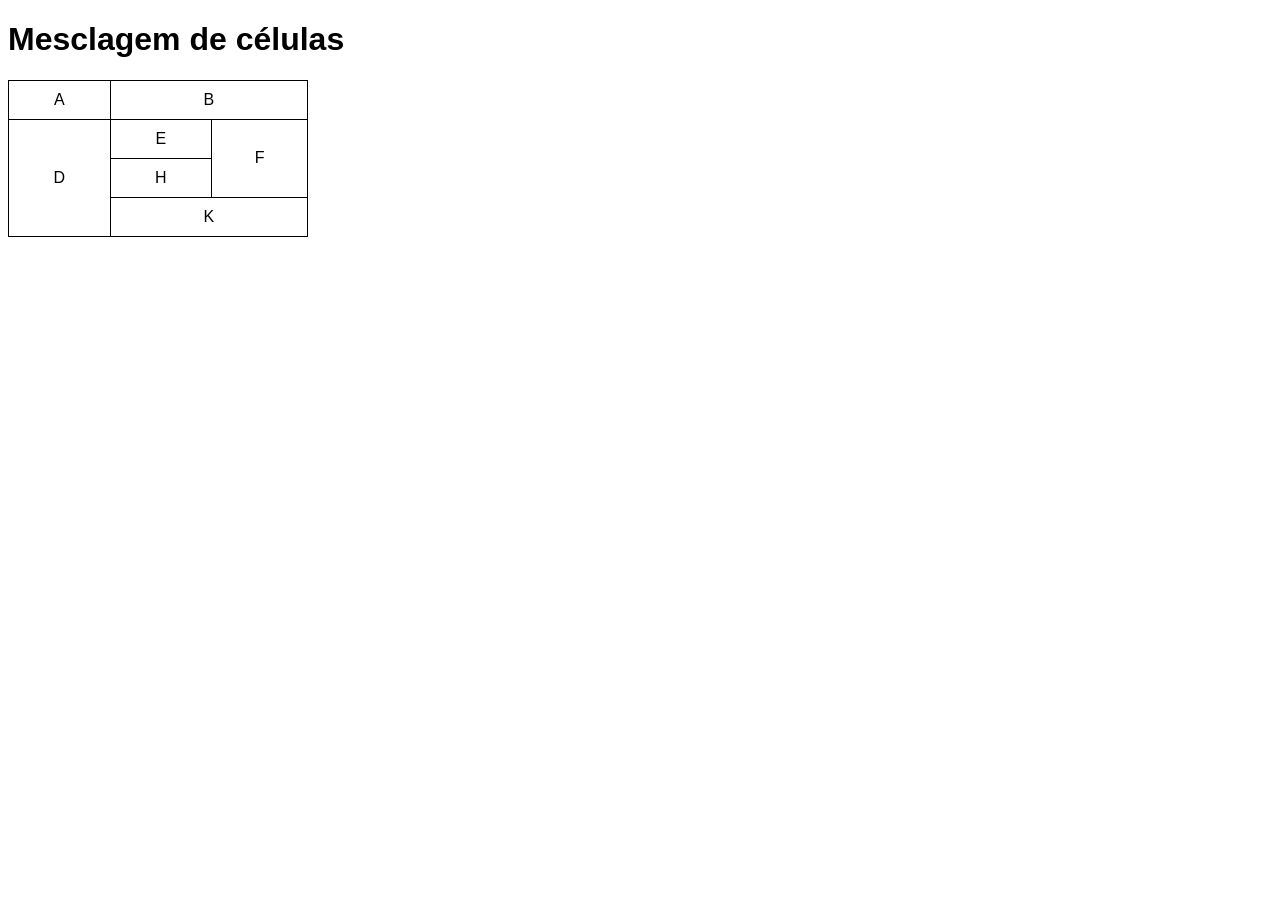
<file: m03/cap-21/exerc-023/tabela003.html>
<!DOCTYPE html>
<html lang="pt-br">
<head>
    <meta charset="UTF-8">
    <meta name="viewport" content="width=device-width, initial-scale=1.0">
    <title>Mesclagem de tabelas</title>
    <style>
        body {
            font-family: Arial, sans-serif;
        }

        table {
            border-collapse:collapse;
            width: 300px;
        }

        td {
            border: 1px solid black;
            padding: 10px;
            text-align: center;
        }
    </style>
</head>
<body>
    <h1>Mesclagem de células</h1>
    <table>
        <tr>
            <td>A</td>
            <td colspan="2">B</td>
            
        </tr>
        <tr>
            <td rowspan="3">D</td>
            <td>E</td>
            <td rowspan="2">F</td>
        </tr>
        <tr>
            
            <td>H</td> 
            
        </tr>
        <tr>
            
            <td colspan="2">K</td>
            
        </tr>
    </table>
</body>
</html>
</file>
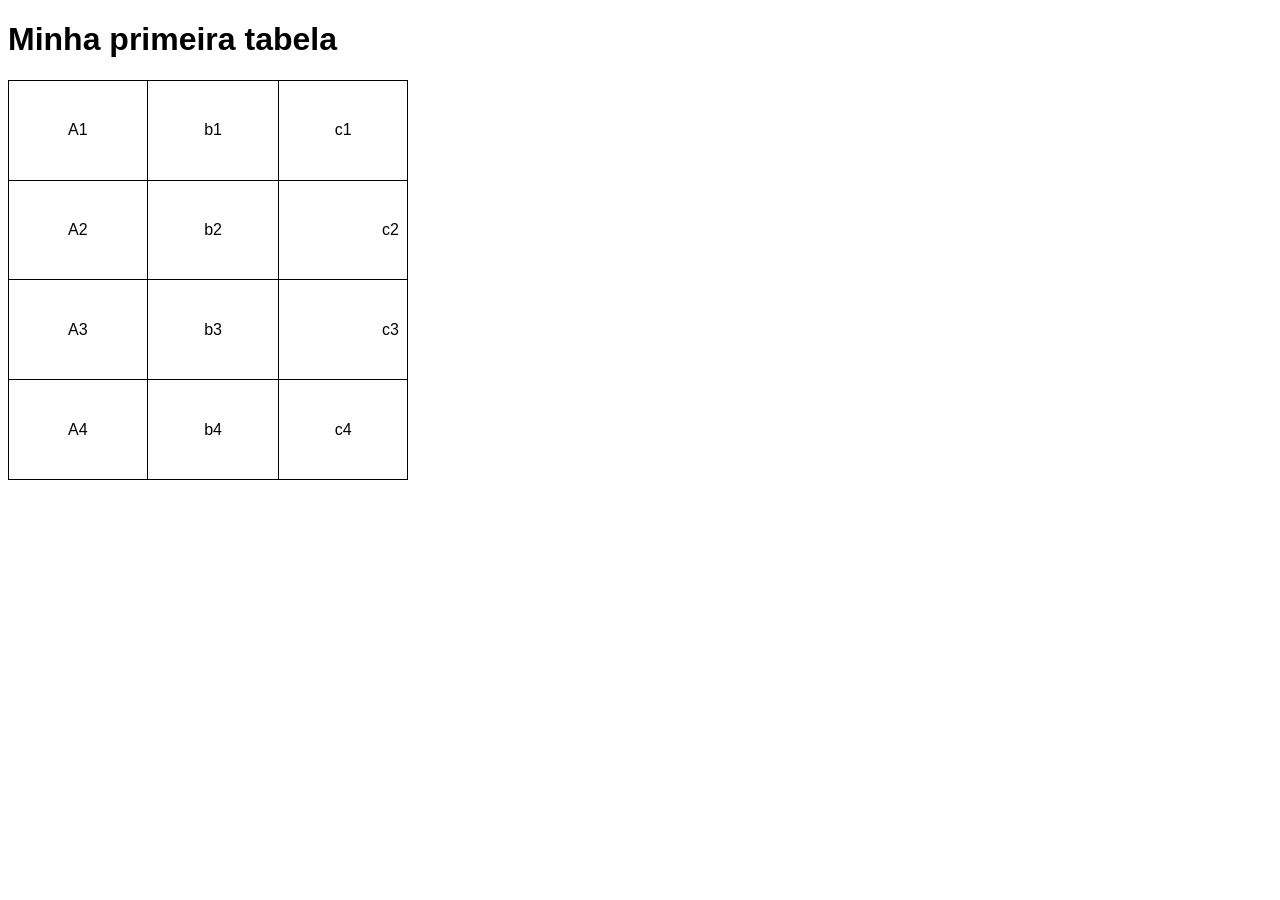
<file: m03/cap-21/exerc-023/tabelo001.html>
<!DOCTYPE html>
<html lang="pt-br">
<head>
    <meta charset="UTF-8">
    <meta name="viewport" content="width=device-width, initial-scale=1.0">
    <title>Tabelas</title>
    <style>
        body{
            font-family: Arial, Helvetica, sans-serif;
        }

        table {
            width: 400px;
            height: 400px;
            border-collapse: collapse;
        }

        td {
            border: 1px solid black;
            padding: 8px;
            text-align: center;
            vertical-align: middle;
        }

        .numero {
            text-align: right;
        }
    </style>
</head>
<body>
    <h1>Minha primeira tabela</h1>
    <table>
        <tr>
            <td>A1</td>
            <td>b1</td>
            <td>c1</td>
        </tr>
        <tr>
            <td>A2</td>
            <td>b2</td>
            <td class="numero">c2</td>
        </tr>
        <tr>
            <td>A3</td>
            <td>b3</td>
            <td class="numero">c3</td>
        </tr>
        <tr>
            <td>A4</td>
            <td>b4</td>
            <td>c4</td>
        </tr>
    </table>
</body>
</html>
</file>
<file: m03/cap-20/projeto-cordel/estilo/style.css>
@charset "UTF-8";

@import url('https://fonts.googleapis.com/css2?family=Passion+One:wght@400;700;900&display=swap');

@import url('https://fonts.googleapis.com/css2?family=Playwrite+IT+Trad:wght@100..400&display=swap');

:root {
    --fonte1: Verdana, Geneva, Tahoma, sans-serif;
    --fonte2: "Passion One", cursive;
    --fonte3: "Playwrite IT Trad", sans-serif;
}

* {
    margin: 0;
    padding: 0;
}

html, body {
    min-height: 100vh;
    background-color: darkgray;
    font-family: var(--fonte1);
}

header {
    background-color: black;
    color: white;
    text-align: center;
    font-size: 2.5em;
}

header > h1 {
    padding-top: 50px;
    font-variant: small-caps;
    font-family: var(--fonte2);
}

header > p {
    padding-bottom: 50px;

}

a {
    color: white;
    text-decoration: none;
    font-weight: bolder;
}

a:hover {
    text-decoration: underline;
    color: #0817FF;
}

section {
    padding-top: 10vh;
    padding-bottom: 10vh;
    line-height: 2em;
    padding-left: 70px;
    font-family: var(--fonte3);
    font-size: 1.5em;
}

section > p {
    padding-bottom: 1em;
}

section.normal {
    background-color: white;
    color: black;
    padding: 90px;
}

section.imagem {
    background-color: rgb(60, 60, 60);
    color: white;
    box-shadow: inset 6px 6px 13px 0px rgba(0, 0, 0, 0.541);
    background-size: cover;
    background-attachment: fixed;
}

section.imagem > p {
    display: inline-block;
    background-color: rgba(0, 0, 0, 0.54);
    text-shadow: 2px 2px 0px black;
    padding: 20px;
}

section#img01 {
    background-image: url('../imagens-cordel/background001.jpg');
    background-position: right center;
}

section#img02 {
    background-image: url('../imagens-cordel/background002.jpg');
    background-position: right center;
}

footer {
    background-color: black;
    text-align: center;
    color: white;
    padding: 20px;
}
</file>
